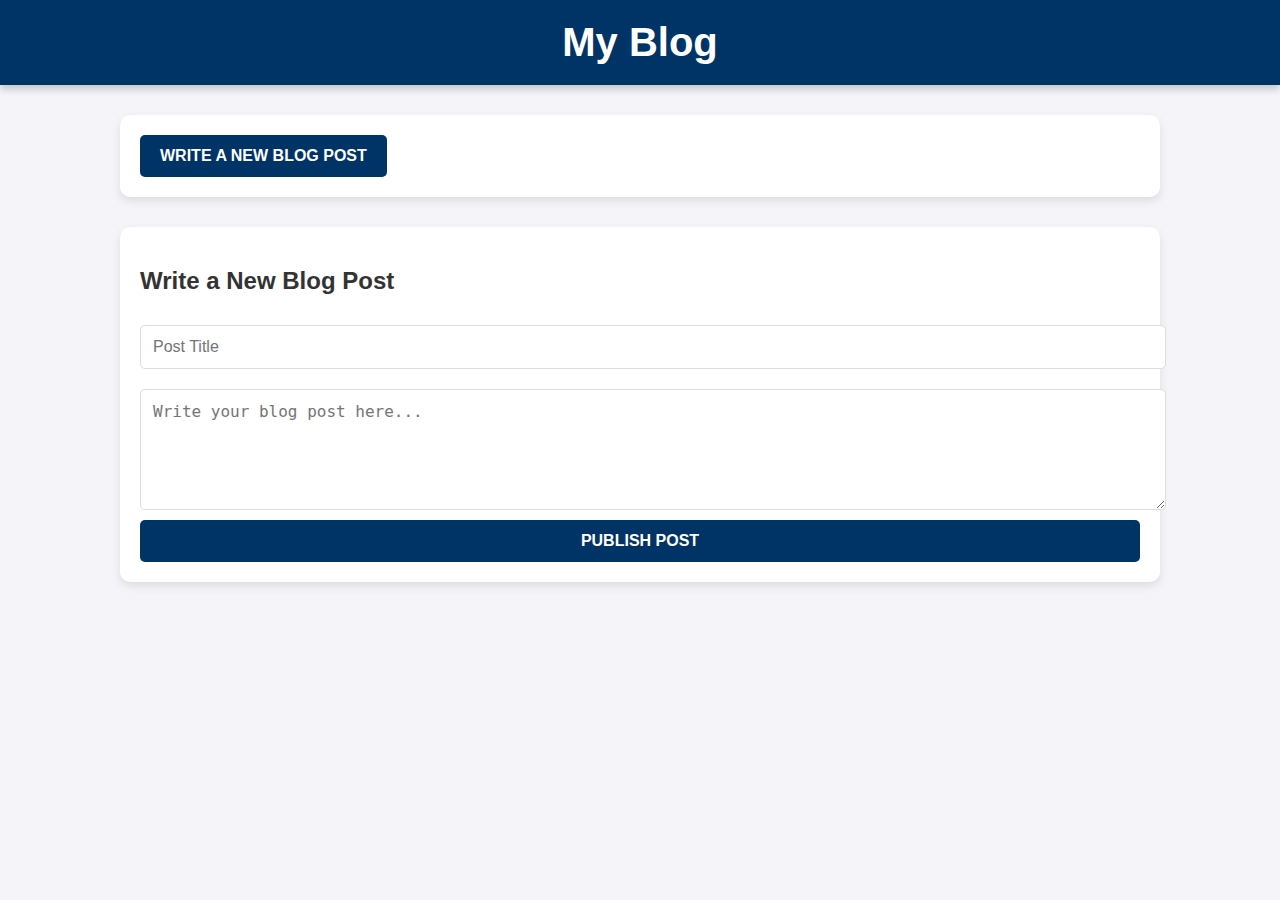
<file: index.html>
<!DOCTYPE html>
<html lang="en">
<head>
    <meta charset="UTF-8">
    <meta name="viewport" content="width=device-width, initial-scale=1.0">
    <title>Blog App - Home</title>
    <style>
        /* General Styles */
        body {
            font-family: 'Segoe UI', Tahoma, Geneva, Verdana, sans-serif;
            margin: 0;
            padding: 0;
            background-color: #f4f4f9;
            color: #333;
        }

        .header {
            background-color: #003366;
            color: #fff;
            padding: 20px;
            text-align: center;
            box-shadow: 0 4px 8px rgba(0, 0, 0, 0.2);
        }

        .header h1 {
            margin: 0;
            font-size: 2.5rem;
        }

        .container {
            width: 80%;
            max-width: 1000px;
            margin: 30px auto;
            padding: 20px;
            background-color: #fff;
            box-shadow: 0 4px 10px rgba(0, 0, 0, 0.1);
            border-radius: 10px;
        }

        /* Blog Posts */
        .post {
            margin-bottom: 40px;
            padding-bottom: 20px;
            border-bottom: 1px solid #ddd;
        }

        .post h2 {
            font-size: 2rem;
            color: #003366;
        }

        .post p {
            font-size: 1rem;
            line-height: 1.6;
            color: #555;
        }

        .post-footer {
            font-size: 0.9rem;
            color: #777;
            margin-top: 10px;
        }

        /* Buttons */
        .btn {
            display: inline-block;
            padding: 12px 20px;
            background-color: #003366;
            color: white;
            font-size: 1rem;
            font-weight: bold;
            text-transform: uppercase;
            border-radius: 5px;
            text-decoration: none;
            text-align: center;
            cursor: pointer;
            transition: background-color 0.3s;
        }

        .btn:hover {
            background-color: #00509e;
        }

        /* Form */
        form {
            display: flex;
            flex-direction: column;
        }

        form input, form textarea {
            width: 100%;
            padding: 12px;
            margin: 10px 0;
            border-radius: 5px;
            border: 1px solid #ddd;
            font-size: 1rem;
        }

        form button {
            background-color: #003366;
            color: white;
            border: none;
            padding: 12px 20px;
            border-radius: 5px;
            font-size: 1rem;
            cursor: pointer;
            transition: background-color 0.3s;
        }

        form button:hover {
            background-color: #00509e;
        }
    </style>
</head>
<body>
    <!-- Header -->
    <div class="header">
        <h1>My Blog</h1>
    </div>

    <!-- Main Content -->
    <div class="container">
        <!-- Blog Posts -->
        <div id="blogPosts">
            <!-- Blog posts will be loaded here dynamically -->
        </div>

        <a href="#create-post" class="btn">Write a New Blog Post</a>
    </div>

    <!-- Create Post Section -->
    <div id="create-post" class="container">
        <h2>Write a New Blog Post</h2>
        <form id="blogForm">
            <input type="text" id="postTitle" placeholder="Post Title" required>
            <textarea id="postContent" rows="5" placeholder="Write your blog post here..." required></textarea>
            <button type="submit" class="btn">Publish Post</button>
        </form>
    </div>

    <script>
        // Function to save posts to localStorage
        function savePost(title, content) {
            const posts = JSON.parse(localStorage.getItem('posts')) || [];
            const newPost = {
                title: title,
                content: content,
                date: new Date().toLocaleDateString()
            };
            posts.push(newPost);
            localStorage.setItem('posts', JSON.stringify(posts));
            loadPosts(); // Reload posts after saving
        }

        // Function to load and display posts from localStorage
        function loadPosts() {
            const posts = JSON.parse(localStorage.getItem('posts')) || [];
            const postsContainer = document.getElementById('blogPosts');
            postsContainer.innerHTML = ''; // Clear existing posts

            posts.forEach(post => {
                const postElement = document.createElement('div');
                postElement.classList.add('post');
                postElement.innerHTML = `
                    <h2>${post.title}</h2>
                    <p>${post.content}</p>
                    <div class="post-footer">Posted on ${post.date}</div>
                `;
                postsContainer.appendChild(postElement);
            });
        }

        // Handle form submission
        const blogForm = document.getElementById('blogForm');
        blogForm.addEventListener('submit', function(event) {
            event.preventDefault();

            const title = document.getElementById('postTitle').value;
            const content = document.getElementById('postContent').value;

            if (title && content) {
                savePost(title, content);

                // Clear form fields after submission
                blogForm.reset();
            }
        });

        // Load posts when the page loads
        window.onload = loadPosts;
    </script>
</body>
</html>
</file>
